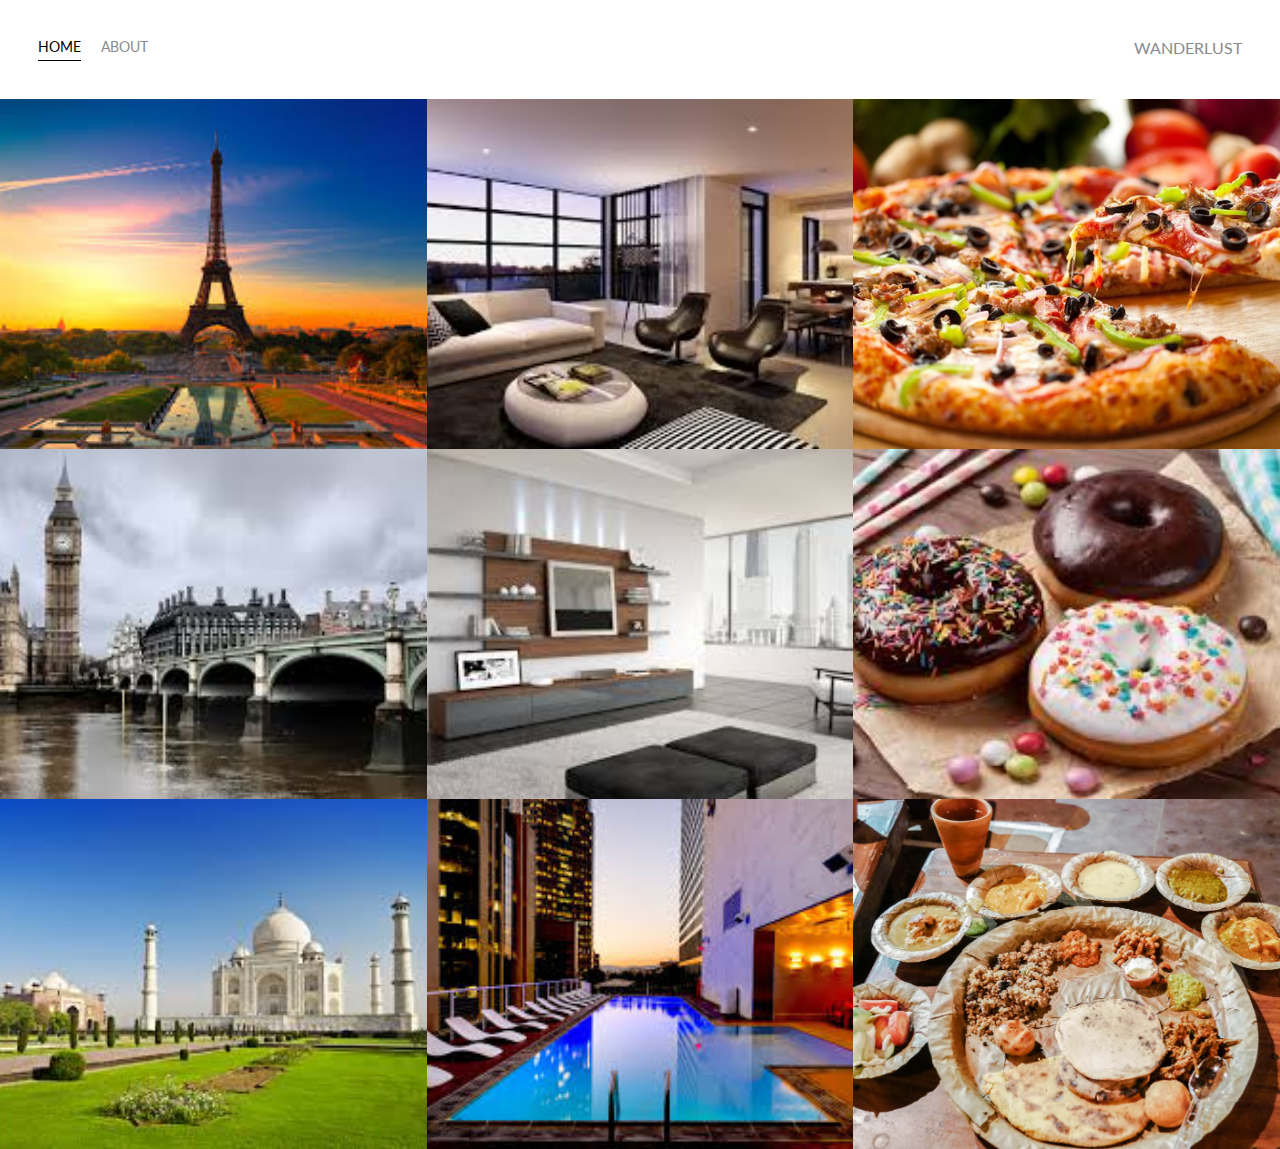
<file: Index.html>
<!DOCTYPE html>
<html lang='en'>

<head>
  <meta charset='UTF-8'>
  <title>Portfolio Homepage</title>
  <link href="https://fonts.googleapis.com/css?family=Lato" rel="stylesheet">
  <link rel="stylesheet" href="styles.css">
</head>

<body>
  <div class="container">
    <div class="nav-wrapper">
      <div class="left-side">
        <div class="nav-link-wrapper active-nav-link">
          <a href="index.html">Home</a>
        </div>

        <div class="nav-link-wrapper">
          <a href="about.html">About</a>
        </div>
      </div>

      <div class="right-side">
        <div class="brand">
          <a href="from.html">WANDERLUST</a>
        </div>
      </div>
    </div>

    <div class="content-wrapper">
      <div class="portfolio-items-wrapper">

        <div class="portfolio-item-wrapper">
          <a href="https://en.parisinfo.com/"><div class="portfolio-img-background" style="background-image:url(paris.jpg)"></div></a>

          <div class="img-text-wrapper">
        

            <div class="subtitle">Paris, Italy</div>
          </div>
        </div>

        <div class="portfolio-item-wrapper">
          <a href="https://en.parisinfo.com/"><div class="portfolio-img-background" style="background-image:url(room1.jpg)"></div></a>
          <div class="img-text-wrapper">
     

            <div class="subtitle">Luxurious Hotels</div>
          </div>
        </div>

        <div class="portfolio-item-wrapper">
          <a href="https://en.parisinfo.com/"><div class="portfolio-img-background" style="background-image:url(pizza.jpg)"></div></a>
          <div class="img-text-wrapper">

            <div class="subtitle">Pizza</div>
          </div>
        </div>

        <div class="portfolio-item-wrapper">
          <a href="https://www.visitbritain.com/in/en"><div class="portfolio-img-background" style="background-image:url(bigben.jpg)"></div></a>
          <div class="img-text-wrapper">
        

            <div class="subtitle">Big Ben, United Kingdom</div>
          </div>
        </div>

        <div class="portfolio-item-wrapper">
          <a href="https://www.visitbritain.com/in/en"><div class="portfolio-img-background" style="background-image:url(room2.jpg)"></div></a>
          <div class="img-text-wrapper">
       

            <div class="subtitle">Live like a Englishman.</div>
          </div>
        </div>

        <div class="portfolio-item-wrapper">
          <a href="https://www.visitbritain.com/in/en"><div class="portfolio-img-background" style="background-image:url(doughnuts.jpg)"></div></a>
          <div class="img-text-wrapper">
    

            <div class="subtitle">Doughnuts</div>
          </div>
        </div>

        <div class="portfolio-item-wrapper">
          <a href="https://www.tourism-of-india.com/"><div class="portfolio-img-background" style="background-image:url(tajmahal.jpg)"></div></a>
          <div class="img-text-wrapper">
          

            <div class="subtitle">Taj Mahal, India</div>
          </div>
        </div>

        <div class="portfolio-item-wrapper">
          <a href="https://www.tourism-of-india.com/"><div class="portfolio-img-background" style="background-image:url(room3.jpg)"></div></a>
          <div class="img-text-wrapper">
       

            <div class="subtitle">Live like a king in these hotels</div>
          </div>
        </div>

        <div class="portfolio-item-wrapper">
          <a href="https://www.tourism-of-india.com/"><div class="portfolio-img-background" style="background-image:url(thali.jpg)"></div></a>
          <div class="img-text-wrapper">
       
            <div class="subtitle">The Indian Thali</div>
          </div>
        </div>

        

      </div>
    </div>
  </div>

</body>

<script>
  const portfolioItems = document.querySelectorAll('.portfolio-item-wrapper');
  portfolioItems.forEach(portfolioItem => {
    portfolioItem.addEventListener('mouseover', () => {
      console.log(portfolioItem.childNodes[1].classList)
      portfolioItem.childNodes[1].classList.add('image-blur');
    });
    portfolioItem.addEventListener('mouseout', () => {
      console.log(portfolioItem.childNodes[1].classList)
      portfolioItem.childNodes[1].classList.remove('image-blur');
    });
  });
</script>

</html>
</file>
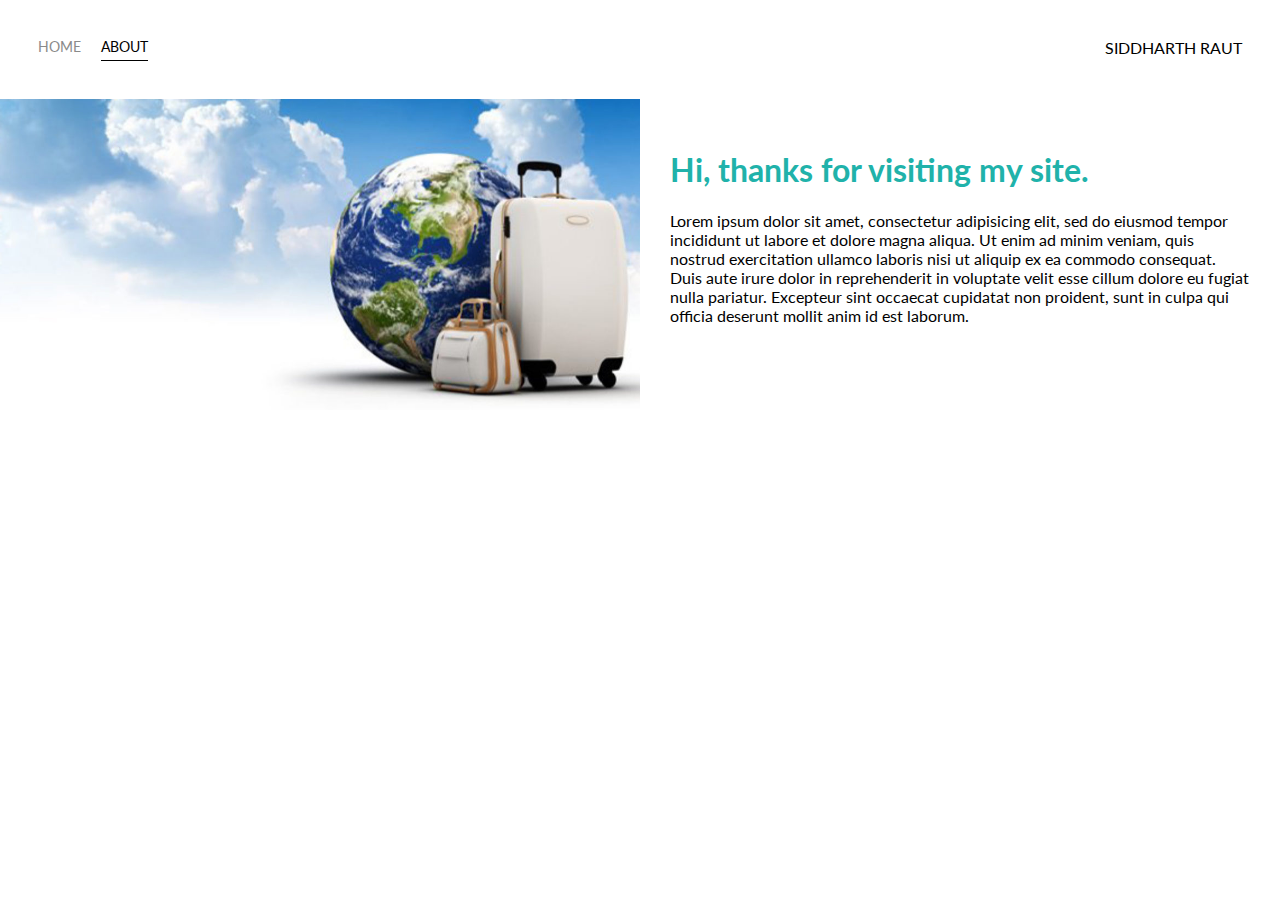
<file: about.html>
<!DOCTYPE html>
<html lang='en'>

<head>
  <meta charset='UTF-8'>
  <title>Portfolio Homepage</title>
  <link href="https://fonts.googleapis.com/css?family=Lato" rel="stylesheet">
  <link rel="stylesheet" href="styles.css">
</head>

<body>
  <div class="container">
    <div class="nav-wrapper">
      <div class="left-side">
        <div class="nav-link-wrapper">
          <a href="index.html">Home</a>
        </div>

        <div class="nav-link-wrapper active-nav-link">
          <a href="about.html">About</a>
        </div>
      </div>

      <div class="right-side">
        <div class="brand">
          SIDDHARTH RAUT
        </div>
      </div>
    </div>

    <div class="content-wrapper">
      <div class="two-column-wrapper">
        <div class="profile-image-wrapper">
          <img src="tourism.jpg" alt="">
        </div>

        <div class="profile-content-wrapper">
          <h1>Hi, thanks for visiting my site.</h1>
          <p>Lorem ipsum dolor sit amet, consectetur adipisicing elit, sed do eiusmod
          tempor incididunt ut labore et dolore magna aliqua. Ut enim ad minim veniam,
          quis nostrud exercitation ullamco laboris nisi ut aliquip ex ea commodo
          consequat. Duis aute irure dolor in reprehenderit in voluptate velit esse
          cillum dolore eu fugiat nulla pariatur. Excepteur sint occaecat cupidatat non
          proident, sunt in culpa qui officia deserunt mollit anim id est laborum.
          </p>

        </div>
      </div>
    </div>
  </div>

</body>

</html>
</file>
<file: styles.css>
body {
  font-family: "Lato", sans-serif;
  margin: 0px;
}

.container {
  display: grid;
  grid-template-columns: 1fr;
}

.brand :link{
  color: #8a8a8a;
  text-decoration: none;
  transition: color 0.5s;
}

.brand :visited{
  color: #8a8a8a;
  text-decoration: none;
  transition: color 0.5s;
}

.nav-wrapper {
  display: flex;
  justify-content: space-between;
  padding: 38px;
}

.left-side {
  display: flex;
}

.nav-wrapper > .left-side > div {
  margin-right: 20px;
  text-transform: uppercase;
  font-size: 0.9rem;
}

.nav-link-wrapper {
  height: 22px;
  border-bottom: 1px solid transparent;
  transition: border-bottom 0.5s;
}

.active-nav-link {
  border-bottom: 1px solid black;
}

.active-nav-link a {
  color: black !important;
}

.nav-link-wrapper a {
  color: #8a8a8a;
  text-decoration: none;
  transition: color 0.5s;
}

.nav-link-wrapper:hover {
  border-bottom: 1px solid black;
}

.nav-link-wrapper a:hover {
  color: black;
}

.portfolio-items-wrapper {
  display: grid;
  grid-template-columns: 1fr 1fr 1fr;
}

.portfolio-item-wrapper {
  position: relative;
}

.portfolio-img-background {
  background-size: cover;
  background-position: center;
  background-repeat: no-repeat;
  height: 350px;
  width: 100%;
}

.img-text-wrapper {
  position: absolute;
  top: 0;
  display: flex;
  flex-direction: column;
  justify-content: center;
  align-items: center;
  height: 100%;
  text-align: center;
  padding-left: 100px;
  padding-right: 100px;
}

.img-text-wrapper .subtitle {
  transition: 1s;
  color: transparent;
}

.image-blur {
  transition: 1s;
  filter: brightness(10%);
}

.img-text-wrapper:hover .subtitle {
  color: lightseagreen;
  font-weight: 600;
}

.two-column-wrapper {
  display: grid;
  grid-template-columns: 1fr 1fr;
}

.profile-image-wrapper img {
  width: 100%;
}

.profile-content-wrapper {
  padding: 30px;
}

.profile-content-wrapper h1 {
  color: lightseagreen;
}
</file>
